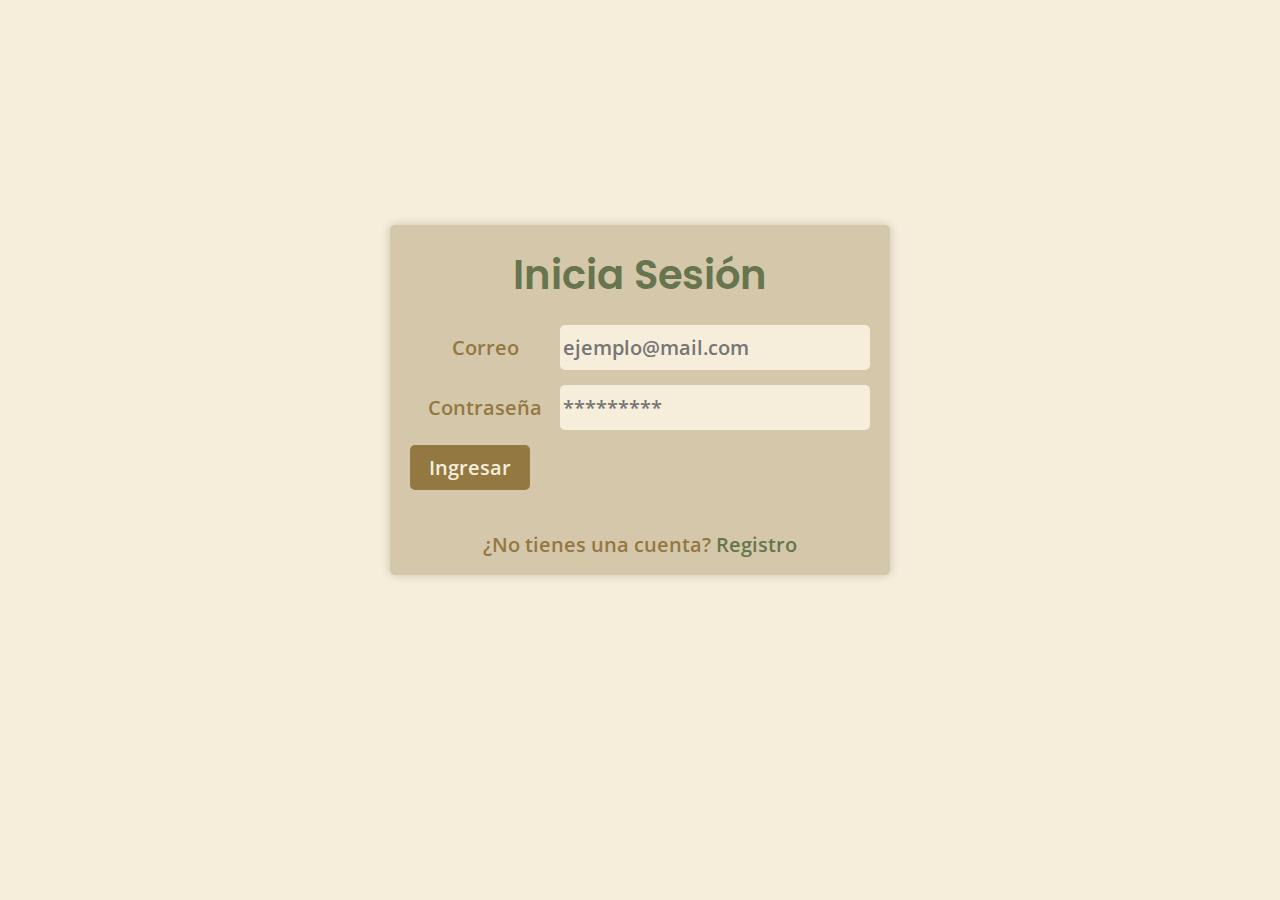
<file: index.html>
<!DOCTYPE html>
<html lang="es">
<head>
  <meta charset="UTF-8">
  <meta http-equiv="X-UA-Compatible" content="IE=edge">
  <meta name="viewport" content="width=device-width, initial-scale=1.0">
  <!-- FONTS -->
  <link rel="preconnect" href="https://fonts.googleapis.com">
<link rel="preconnect" href="https://fonts.gstatic.com" crossorigin>
<link href="https://fonts.googleapis.com/css2?family=Open+Sans:wght@300;400;500;600;700&family=Poppins:wght@200;300;400;500;600;700&display=swap" rel="stylesheet">
  <!-- ICONS -->
  <link href='https://unpkg.com/boxicons@2.1.4/css/boxicons.min.css' rel='stylesheet'>
  <!-- JS -->
  <script src="assets/js/main.js" type="module" defer></script>
  <!-- CSS -->
  <link rel="stylesheet" href="assets/css/styles.css">
  <!-- LOGO -->
  <link rel="shortcut icon" href="assets/img/paleta de color y logo-06.png" type="image/x-icon">
  <title>Maxi Shop</title>
</head>
<body>

  <!-- loader -->
  <div class="loader">
    <picture class="container__loader logo--loader">
      <img src="assets/img/paleta de color y logo-06.png">
    </picture>
  </div>

  <!-- Carrusel -->
  <div class="carrusel"></div>

  <!-- HEADER Menu of the page -->
  <header class="header">    
    <nav class="nav header__menu container ">
      <a href="./"><img class="logo header__logo" src="assets/img/paleta de color y logo-07.png" alt="Logo de la pagina"></a>
      <div class="header__list__menu ">
        <button type="button" class="nav__btn btn--close">
          <i class='bx bx-x'></i>
        </button>
        <ul class="list__menu">
          <li class="list__item">
            <a href="#" class="home list--menu"> Inicio</a>
          </li>        
          <li class="list__item">
            <a href="assets/html/micuenta.html" class="login__user list--menu"> Mi Usuario</a>
          </li>          
          <li class="list__item">
            <a href="#" class="discount list--menu"> Descuentos</a>
          </li> 
        </ul>
      </div>

      <div class="container__icons">
          <div class="search__bar ">
            <input type="text" placeholder=" Buscar" name="search" class="search--bar">
            <button type="button" class="search">
              <i class='bx bx-search-alt'></i>
            </button>
          </div>
          <button type="button" class="button__menu btn--search">
            <i class='bx bx-search-alt'></i>
          </button>
          <button type="button" class="button__menu btn--menu">
            <i class='bx bx-grid-alt'></i>
          </button>
          <button type="button" class="button__menu btn--bag">
            <i class='bx bx-shopping-bag'></i>
            <span class="notify"></span>
          </button>  
          <button type="button" class="switch">
            <span><i class='bx bxs-moon'></i></span>
            <span><i class='bx bxs-sun'></i></span>
          </button>
      </div>
    </nav>
  </header>

  <!-- Modal´s of the page -->

<dialog class="modal__stock modal__container">
  <button type="button" class="btn__modal__close">
    <i class='bx bx-x'></i>
  </button>
  <h2 class="title__modal"></h2>
  <p class="text__modal">No hay Stock Disponible</p>
  <button type="button" class="btn__modal">Aceptar</button>
</dialog>

<dialog class="modal__cart__empty modal__container">
  <button type="button" class="btn__modal__close btn--modal--card">
    <i class='bx bx-x'></i>
  </button>
  <h2 class="title__modal"></h2>
  <p class="text__modal">No hay Artículos en el carrito</p>
  <button type="button" class="btn__modal btn--modal--card--accept">Aceptar</button>
</dialog>

<dialog class="modal__checkout modal__container">
  <button type="button" class="btn__modal__close btn--modal--checkout">
    <i class='bx bx-x'></i>
  </button>
  <h2 class="title__modal"></h2>
  <p class="text__modal">Gracias por su compra</p>
  <button type="button" class="btn__modal btn--modal--checkout--accept">Aceptar</button>
</dialog>

<dialog class="modal__description modal__container">
  <button type="button" class="btn__modal__close btn__description">
    <i class='bx bx-x'></i>
  <div class="description__container"></div>  
</dialog>




  <!-- MAIN Products of the page -->
  <main class="main">
    <section class="products section">
      <h1 class="products__title section--title">Productos</h1>
      <div class="products__container container"></div>
    </section>
  </main>
  
  <!-- CART -->
  <div class="cart">
    <div class="cart__container">
      <div class="cart__header">
        <h3 class="cart__title">Carrito de Compras</h3>
        <button type="button" class="cart__btn btn--close">
          <i class='bx bx-x'></i>
        </button>
      </div>
      <div class="cart__body"></div>
      <div class="cart__footer">
        <div class="cart__count">
          <span class="cart__count--text">Articulos</span>
          <span class="cart__count--item">0</span>
        </div>
        <div class="cart__total">
          <span class="cart__count--text">Total $</span>
          <span class="cart__total--item">$0</span>
        </div>
        <button type="button" class="cart__btn--buy">
          Comprar
        </button>
      </div>
    </div>
  </div>

  <!-- FOOTER of the page -->
  <footer class="footer section">
    <div class="footer__container container">
      <div class="footer__top">
        <div class="footer__left">
          <h3 class="footer__title">Sobre Mi</h3>
          <p class="footer__text">Mi nombre es Steven Contreras, tengo 27 años, en este proyecto se puede observar mi dedicación y esfuerzo en mejorar mi codigo día a día </p>
        </div>
        <div class="footer__rigth">
          <h3 class="footer__title">Redes Sociales</h3>
          <ul class="footer__social">
            <li class="footer__item">
              <a href="" class="footer__link">
                <i class='bx bxl-github' style='color:#ffffff' ></i>
              </a>
            </li>
            <li class="footer__item">
              <a href="" class="footer__link">
                <i class='bx bxl-linkedin' style='color:#ffffff' ></i>
              </a>
            </li>
          </ul>
        </div>
      </div>
      <div class="footer__bottom">
        <p class="footer__bottom__text footer--text"><i class='bx bx-copyright'></i>Copyright By Steven Contreras. Todos los derechos reservados</p>
      </div>
    </div>
  </footer>
</body>
</html>
</file>
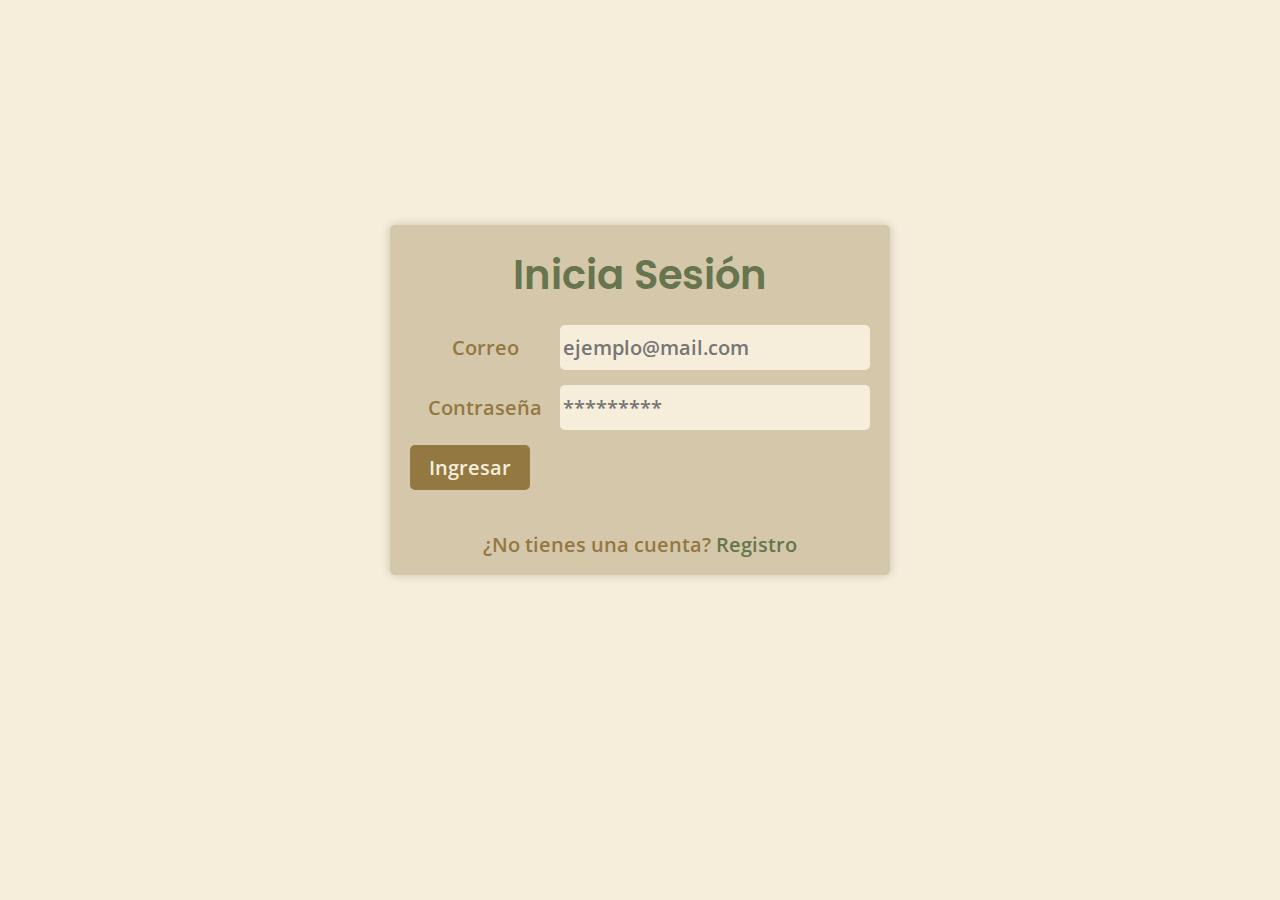
<file: assets/html/login.html>
<!DOCTYPE html>
<html lang="en">
<head>
  <meta charset="UTF-8">
  <meta http-equiv="X-UA-Compatible" content="IE=edge">
  <meta name="viewport" content="width=device-width, initial-scale=1.0">
  <!-- FONTS -->
  <link rel="preconnect" href="https://fonts.googleapis.com">
  <link rel="preconnect" href="https://fonts.gstatic.com" crossorigin>
  <link href="https://fonts.googleapis.com/css2?family=Open+Sans:wght@300;400;500;600;700&family=Poppins:wght@200;300;400;500;600;700&display=swap" rel="stylesheet">
  <!-- ICONS -->
  <link href='https://unpkg.com/boxicons@2.1.4/css/boxicons.min.css' rel='stylesheet'>
  <!-- CSS -->
  <link rel="stylesheet" href="/assets/css/styles.css">
  <!-- JS -->
  <script src="/assets/js/helpers/login.js" defer type="module"></script>
  <!-- LOGO -->
  <link rel="shortcut icon" href="/Talleres/E-commerce-proyecto-1/assets/img/paleta de color y logo-06.png" type="image/x-icon">
  <title>Iniciar Sesión</title>
</head>
<body>

  <section class="container__login container__info">
    <h1 class="title__log--reg">Inicia Sesión</h1>
    <form id="login__form">
      <label class="text__login text__info">Correo</label>
      <input type="email" placeholder="ejemplo@mail.com" id="email" class="input" required autofocus>
      <label class="text__login text__info">Contraseña</label>
      <input type="password" placeholder="*********" id="password" class="input" required>
      <input type="submit" value="Ingresar" class="btn__login btn__submit">
    </form>
    <p class="text__login text__info p__login">¿No tienes una cuenta? <a class="link__log--reg" href="register.html">Registro</a></p>
  </section>

  <!-- MODALS -->

  <dialog class="modal__login__error modal__container">
    <button type="button" class="btn__modal__close btn__modal__login__error">
      <i class='bx bx-x'></i>
    </button>
    <p class="text__modal">Usuario y/o Contraseña Incorrecto</p>
    <button type="button" class="btn__modal btn__modal__login__error__accept">Aceptar</button>
  </dialog>

  <dialog class="modal__login modal__container">
    <button type="button" class="btn__modal__close btn__modal__login">
      <i class='bx bx-x'></i>
    </button>
    <p class="text__modal">Bienvenido a Maxi Shop</p>
    <button type="button" class="btn__modal btn__modal__login__accept">Aceptar</button>
  </dialog>

</body>
</html>
</file>
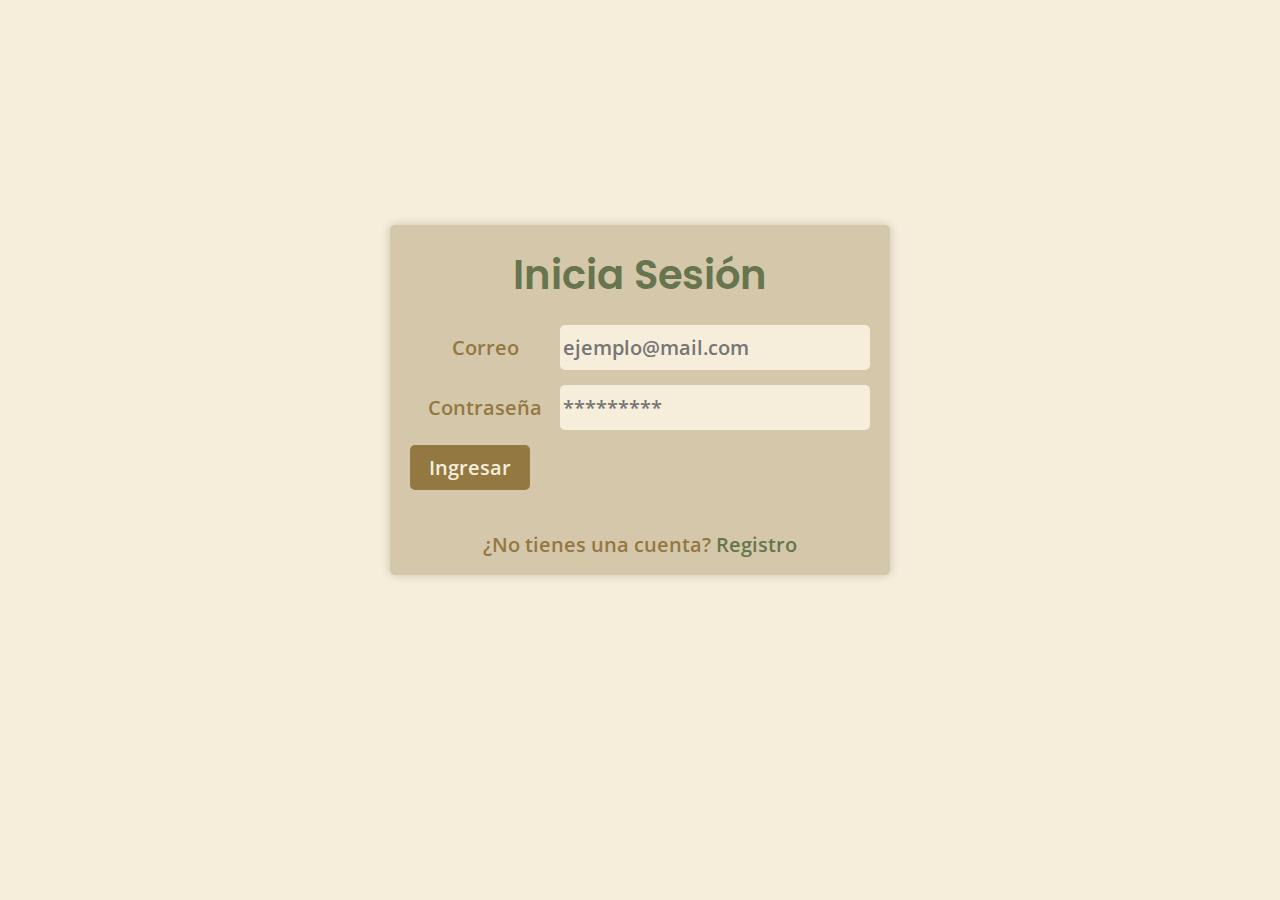
<file: assets/html/micuenta.html>
<!DOCTYPE html>
<html lang="en">
<head>
  <meta charset="UTF-8">
  <meta http-equiv="X-UA-Compatible" content="IE=edge">
  <meta name="viewport" content="width=device-width, initial-scale=1.0">
  <!-- FONTS -->
  <link rel="preconnect" href="https://fonts.googleapis.com">
  <link rel="preconnect" href="https://fonts.gstatic.com" crossorigin>
  <link href="https://fonts.googleapis.com/css2?family=Open+Sans:wght@300;400;500;600;700&family=Poppins:wght@200;300;400;500;600;700&display=swap" rel="stylesheet">
  <!-- ICONS -->
  <link href='https://unpkg.com/boxicons@2.1.4/css/boxicons.min.css' rel='stylesheet'>
  <!-- CSS -->
  <link rel="stylesheet" href="/assets/css/styles.css">
  <!-- JS -->
  <script src="/assets/js/helpers/logout.js" defer type="module"></script>
  <!-- LOGO -->
  <link rel="shortcut icon" href="/Talleres/E-commerce-proyecto-1/assets/img/paleta de color y logo-06.png" type="image/x-icon">
  <title>Mi cuenta</title>
</head>
<body>
  <!-- MAIN -->

  <div class="container__user">
    <div class="container__info__user">
     <p class="user__info">Usuario</p>
     <span class="user__data">Usuario DATA</span>
     <p class="user__info">Contraseña</p>
     <span class="user__data">Contraseña DATA</span>
     <p class="user__info">Correo</p>
     <span class="user__data">Correo DATA</span>
    </div>
    <div class="btn__user">
      <button type="button" id="logout" class="logout index link__log--reg">Cerrar Sesión</button>
      <a class="index " href="/Talleres/E-commerce-proyecto-1/index.html">Volver</a>
    </div>
  </div>

  <!-- MODALS -->

  <dialog class="modal__logout modal__container">
    <button type="button" class="btn__modal__close btn__modal__logout">
      <i class='bx bx-x'></i>
    </button>
    <p class="text__modal">Hasta Luego</p>
    <button type="button" class="btn__modal btn__modal__logout__accept">Aceptar</button>
  </dialog>
  
  
</body>
</html>
</file>
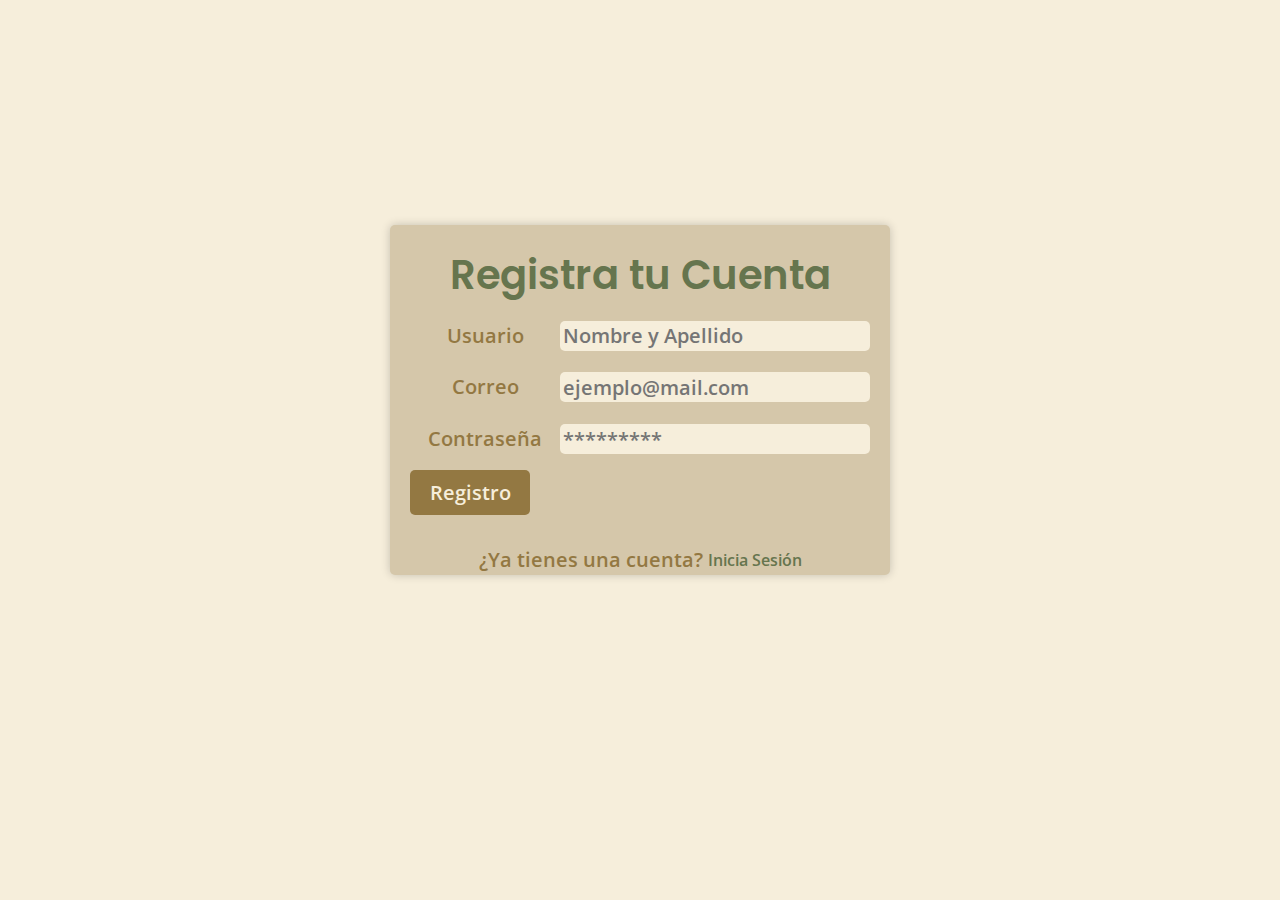
<file: assets/html/register.html>
<!DOCTYPE html>
<html lang="en">
<head>
  <meta charset="UTF-8">
  <meta http-equiv="X-UA-Compatible" content="IE=edge">
  <meta name="viewport" content="width=device-width, initial-scale=1.0">
  <!-- FONTS -->
  <link rel="preconnect" href="https://fonts.googleapis.com">
  <link rel="preconnect" href="https://fonts.gstatic.com" crossorigin>
  <link href="https://fonts.googleapis.com/css2?family=Open+Sans:wght@300;400;500;600;700&family=Poppins:wght@200;300;400;500;600;700&display=swap" rel="stylesheet">
  <!-- ICONS -->
  <link href='https://unpkg.com/boxicons@2.1.4/css/boxicons.min.css' rel='stylesheet'>
  <!-- CSS -->
  <link rel="stylesheet" href="/assets/css/styles.css">
  <!-- JS -->
  <script src="/assets/js/helpers/register.js" defer type="module"></script>
  <!-- LOGO -->
  <link rel="shortcut icon" href="/Talleres/E-commerce-proyecto-1/assets/img/paleta de color y logo-06.png" type="image/x-icon">
  <title>Registro</title>
</head>
<body>
  <section class="container__register container__info">
    <h1 class="title__log--reg">Registra tu Cuenta</h1>
    <form id="register__Form">
      <label class="text__info text__register">Usuario</label>
      <input class="input input__register" type="text" placeholder="Nombre y Apellido" id="name" required autofocus>
      <label class="text__info text__register">Correo</label>
      <input class="input input__register" type="email" placeholder="ejemplo@mail.com" id="email" required>
      <label class="text__info text__register">Contraseña</label>
      <input class="input input__register" type="password" placeholder="*********" id="password" required>
      <input type="submit" value="Registro" class="register btn__submit">
    </form>
    <p class="text__info text__register">¿Ya tienes una cuenta? <a class="link__log--reg link__register"  href="login.html">Inicia Sesión</a></p>
  </section>

  <!-- MODALS -->

  <dialog class="modal__register__error modal__container">
    <button type="button" class="btn__modal__close btn__modal__register__error">
      <i class='bx bx-x'></i>
    </button>
    <p class="text__modal">El usuario ya esta Registrado</p>
    <button type="button" class="btn__modal btn__modal__register__error__accept">Aceptar</button>
  </dialog>

  <dialog class="modal__register modal__container">
    <button type="button" class="btn__modal__close btn__modal__register">
      <i class='bx bx-x'></i>
    </button>
    <p class="text__modal">Registro Exitoso!!!</p>
    <button type="button" class="btn__modal btn__modal__register__accept">Aceptar</button>
  </dialog>

</body>
</html>
</file>
<file: assets/css/styles.css>
/* ======= VARIABLES CSS ======== */
:root {
  /* Header height */
  --header-height: 56px;

  /* Colors */
  --primary-color: #66754E;
  --body-color: #F6EEDB;
  --text-color: hsl(0, 0%, 20%);
  --title-color: #8E9B6D;
  --active-color: #66754e5c;
  --bg-color: #D5C7AA;
  --card-color: hsl(0, 0%, 90%);
  --menu--color: #937842;

  /* Font and typography */
  --body-font: 'Open Sans', sans-serif;
  --title-font: 'Poppins', sans-serif;
  --big-font: 2rem;
  --medium-font: 1.5rem;
  --normal-font: 1rem;
  --small-font: .8rem;
  --tiny-font: .75rem;

  /* Font weight */
  --font-tiny: 300;
  --font-normal: 400;
  --font-medium: 600;
  --font-bold: 700;

  /* Margins Bottom */
  --sp-0-5: .5rem;
  --sp-0-75: .75rem;
  --sp-1: 1rem;
  --sp-1-5: 1.5rem;
  --sp-2: 2rem;
  --sp-2-5: 2.5rem;
  --sp-3: 3rem;
  
  /* z-index */
  --z-fixed: 1;
  --z-modal: 2;
}

@media screen and (min-width: 992px) {
  :root {
    --big-font: 2.5rem;
    --medium-font: 2rem;
    --normal-font: 1.25rem;
    --small-font: 1rem;
    --tiny-font: .8rem;
  }
}

/* ======= BASE ======== */
html,
body {
  height: 100%;
}

html {
  font-size: 16px;
  line-height: 1.5;
  scroll-behavior: smooth;
  box-sizing: border-box;
}

*,
*::before,
*::after {
  box-sizing: inherit;
  padding: 0;
  margin: 0;
}

button,
input,
textarea {
  font-family: var(--body-font);
  font-size: var(--normal-font);
}

body {
  font-family: var(--body-font);
  font-size: var(--normal-font);
  font-weight: var(--font-normal);
  color: var(--text-color);
  background-color: var(--body-color);
}

h1,
h2,
h3,
h4 {
  font-family: var(--title-font);
  color: var(--title-color);
  font-weight: var(--font-medium);
}

ul,
ol {
  list-style: none;
}

a {
  text-decoration: none;
}

img {
  max-width: 100%;
  height: auto;
}

button {
  cursor: pointer;
  border: none;
  outline: none;
  background-color: transparent;
  user-select: none;
}

/* scroll bar */
::-webkit-scrollbar {
  width: .6rem;
  background: hsl(0, 0%, 74%);
}

::-webkit-scrollbar-thumb {
  background: hsl(0, 0%, 17%);
}

/* selection */
::selection {
  background-color: var(--primary-color);
  color: var(--bg-color);
}

/* ======= REUSABLE CSS CLASSES ======== */
.section {
  padding: var(--sp-2) 0 var(--sp-1);
}

.section--title,
.container {
  max-width: 1024px;
  margin: 0 1rem;
}


/* DARK MODE */
body.dark {
  background: #3b3a3a;
  transition: all .3s ease-in-out;
}

body.dark header {
  background: #252424;
}


body.dark main section article div{
  background: #bbbaba;
}

body.dark main section article :nth-child(2){
  background: #252424;
}

body.dark main section article :nth-child(2) span{
  color: var(--menu--color);
}

body.dark footer{
  background: #bbbaba;
}

body.dark div.cart div.cart__container {
  background: #252424;
}

body.dark div.cart div.cart__container div.cart__body div.cart__empty {
  color: #bbbaba;
}

body.dark div.cart div.cart__container div.cart__footer {
  background: #bbbaba;
}

body.dark div.cart div.cart__container div.cart__footer span {
  color: #111;
}

body.dark header nav div.header__list__menu {
  background: #252424;
}

/* LOADER */
.loader {
  position: fixed;
  top: 0;
  left: 0;
  width: 100%;
  height: 100%;
  background-color: var(--bg-color);
  z-index: var(--z-modal);
  display: flex;
  justify-content: center;
  align-items: center;
}

.container__loader img {
  width: 15rem;
  height: 15rem;
  animation: pulse 1.0s infinite ease-in-out;
}


@keyframes pulse {
  0% {
    transform: scale(0)
  } 
  100% {
    transform: scale(1.0);
    opacity: 0;
  }
}

.loader__hidden {
  opacity: 0;
  visibility: hidden;
  transition: all .5s ease-in-out;
}

/* HEADER */

.header {
  position: fixed;
  bottom: 0;
  left: 0;
  width: 100%;
  background-color: var(--bg-color);
  z-index: var(--z-fixed);
  box-shadow: 0 0 10px rgba(0, 0, 0, .2);
}

.nav {
  height: var(--header-height);
  display: flex;
  justify-content: space-between;
  align-items: center;
  padding: 10px;
}

.header__logo {
  display: flex;
  align-items: center;
}

.logo {
  height: var(--sp-3);
  width: var(--sp-3);
}

.container__icons { 
  display: flex;
  justify-content: space-around;
  align-items: center;
  width: 70%;
}

.button__menu {
  color: var(--menu--color);
  font-size: var(--medium-font);
  transition: all .3s ease-in-out;
}

.button__menu:hover {
  color: var(--primary-color);
  transform:translateY(-2px) ;
}

.list--menu {
  display: flex;
  align-items: center;
  justify-content: flex-start;
  padding: var(--sp-0-75) var(--sp-2);
  color: var(--menu--color);
  transition: all .3s ease-in-out;
  font-weight: var(--font-medium);
  
}

.list--menu:hover {
  color: var(--primary-color);
  font-weight: var(--font-medium);
  transform: translate(2px, -2px);
}

.switch {
  background: var(--primary-color);
  border-radius: 1000px;
  border: none;
  position: relative;
  cursor: pointer;
  display: flex;
  outline: none;
}

.switch span {
  width: 30px;
  height: 30px;
  line-height: 30px;
  display: block;
  background: none;
  color: var(--card-color);
}

.switch::after {
  content: "";
  display: block;
  width: 30px;
  height: 30px;
  position: absolute;
  background: var(--body-color);
  top: 0;
  left: unset;
  right: 0;
  border-radius: 100px;
  transition: all .3s ease-in-out;
  box-shadow: 0px 0px 2px 2px rgba(0, 0, 0, .2);
}

.switch__active {
  background-color: var(--active-color);
}

.switch__active span {
  color:  var(--primary-color);
}

.switch__active::after {
  right: unset;
  left: 0;
}

.search--bar{
  width: 100%;
  height: 25px;
  border-right: none;
  border: 1px solid var(--title-color);
  border-top-left-radius: 5px;
  border-bottom-left-radius: 5px;
  outline: none;
  box-shadow: 0 0 10px rgba(0, 0, 0, .2);
}

.search {
  position: relative;
  border: 1px solid var(--title-color);
  border-top-right-radius: 5px;
  border-bottom-right-radius: 5px;
  background-color: var(--bg-color);
  color: var(--text-color);
  width: 25px;
  height: 25px;
  display: flex;
  align-items: center;
  justify-content: center;
  box-shadow: 0 0 10px rgba(0, 0, 0, .2);
  transition: color .3s ease-in-out;
  
}

.search:hover {
  color: var(--primary-color);
}

.filter {
  display: none;
}

.header__list__menu .btn--close {
  position: absolute;
  top: var(--sp-0-75);
  right: var(--sp-0-75);
  color: var(--primary-color);
  font-size: var(--medium-font);
  width: var(--sp-2);
  height: var(--sp-2);
  z-index: var(--z-fixed);  
  justify-content: center;
  align-items: center;
}

.btn--bag {
  position: relative;
}

.notify {
  position: absolute;
  top: -5px;
  right: -10px;
  width: 20px;
  height: 20px;
  font-size: var(--small-font);
  background-color: var(--primary-color);
  border-radius: 50%;
  color: var(--bg-color);
  font-weight: var(--font-medium);
  display: flex;
  align-items: center;
  justify-content: center;
  opacity: 0;
  visibility: hidden;
  transition: opacity .3s ease-in-out,
              visibility .3s ease-in-out;
}


/* MAIN */
/*products*/

.products__container {
  display: grid;
  grid-template-columns: repeat(auto-fit, minmax(250px, 1fr));
  gap: var(--sp-2);
}

.products__title {
  margin-bottom: var(--sp-2);
}

.product {
  overflow: hidden;
}

.product__image {
  padding: var(--sp-1);
  background-color: var(--card-color);
  border-top-right-radius: 5px;
  border-top-left-radius: 5px;
}

.product__image img {
  transition: transform .3s ease-in-out;
}

.product:hover img{
  transform: translateY(-10px);
}

.product__content {
  position: relative;
  display: grid;
  grid-template-columns: repeat(3, 1fr);
  align-items: center;
  background-color: var(--bg-color);
  padding: var(--sp-1-5);
  min-height: 109px;
  border-bottom-left-radius: 5px;
  border-bottom-right-radius: 5px;
}

.product__btn {
  position: absolute;
  top: 0;
  right: var(--sp-1-5);
  width: 50px;
  height: 50px;
  background-color: var(--bg-color);
  box-shadow: 0 0 10px rgba(0, 0, 0, 0.1);
  border-radius: 50%;
  transform: translateY(-50%);
  display: flex;
  justify-content: center;
  align-items: center;
  font-size: 1.25rem;
  transition: background-color .3s ease-in-out,
              color .3s ease-in-out;
}

.product__btn:hover {
  background-color: var(--primary-color);
  color: var(--bg-color);
}

.product__price {
  grid-column: span 1;
}

.product__stock {
  grid-column: span 2;
  justify-self: flex-end;
}

.product__title {
  grid-column: span 3;
  font-size: var(--normal-font);
}

.btn__modal__description {
  grid-column: span 3;
  color: var(--menu--color);
  font-weight: var(--font-medium);
  background-color: var(--body-color);
  border-radius: 5px;
  margin: 10px;
  padding: 3px;
  box-shadow: 0 0 10px rgba(0, 0, 0, 0.1);
  transition: all .3s ease-in-out;
}

.btn__modal__description:hover {
  color: var(--body-color);
  background-color: var(--primary-color);
}

/* FOOTER */

.footer {
  background-color: var(--card-color);
}

.footer__container,
.footer__top {
  display: grid;
  row-gap: var(--sp-1-5);
}

.footer__title {
  margin-bottom: var(--sp-0-75);
}

.footer__social {
  display: flex;
  align-items: center;
  gap: var(--sp-1-5);
}

.footer__link {
  display: flex;
  justify-content: center;
  align-items: center;
  width: var(--sp-2-5);
  height: var(--sp-2-5);
  color: var(--bg-color);
  background-color: var(--title-color);
  border-radius: 50%;
  font-size: var(--sp-1-5);
  transition: background-color .3s ease-in-out;
}

.footer__link:hover {
  background-color: var(--primary-color);
}

.footer__bottom {
  display: grid;
  grid-template-columns: 1.5rem 1fr;
  text-align: center;
  margin-bottom: var(--header-height);
  position: relative;
}

.footer__bottom {
  display: grid;
  grid-template-columns: 1fr;
}

.bx-copyright {
  color: var(--title-color);
}

/* CART */

.cart {
  position: fixed;
  bottom: var(--header-height);
  right: -100%;
  max-width: 375px;
  width: 100%;
  height: calc(100vh - var(--header-height));
  background-color: var(--bg-color);
  z-index: var(--z-fixed);
  transition: right .5s ease-in-out;
}

.cart__container {
  display: grid;
  grid-template-columns: 1fr;
  grid-template-rows: 10% 70% 20%;
  height: 100%;
}

.cart__header {
  display: grid;
  grid-template-columns: 2fr 2fr .5fr;
  align-items: center;
  width: 100%;
  padding: var(--sp-1-5) 0 0 var(--sp-1);
}

.cart__title {
  grid-column: span 2;
  color: var(--primary-color);
}

.cart__btn.btn--close {
  font-size: var(--medium-font);
  display: flex;
  justify-content: center;
  align-items: center;
  width: var(--sp-2);
  height: var(--sp-2); 
  position: absolute;
  top: var(--sp-1);
  right: var(--sp-1);
  color: var(--primary-color);
}

.cart__body {
  padding:  var(--sp-1);
  overflow-y: auto;
}

.cart__empty {
  display: flex;
  align-items: center;
  gap: var(--sp-0-5);
  font-size: var(--normal-font);
}

.article {
  display: grid;
  grid-template-columns: 80px 1fr;
  grid-template-rows: 1fr;
  column-gap: var(--sp-1);
  margin-bottom: var(--sp-1);
  background-color: var(--card-color);
  border-radius: 3px;
  box-shadow: 0 0 10px rgba(0, 0, 0, 0.1);
}

.article__image {
  position: relative;
  width: 80px;
  height: 80px;
  overflow: hidden;
  border: 1px solid var(--card-color);
  align-self: center;
}

.article__image img {
  width: 100%;
  height: 100%;
  object-fit: cover;
  object-position: center;
}

.article__content {
  display: grid;
  align-items: center;
  grid-template-columns: repeat(4, 1fr);
  grid-template-rows: 1fr 30px;
}

.article__title {
  grid-column: span 4;
  color: var(--text-color);
}

.article__quantity {
  grid-column: span 2;
  display: flex;
  align-items: center;
  justify-self: center;
  gap: var(--sp-1);
}

.remove-from-cart {
  font-size: 1.25rem;
  display: flex;
  align-items: center;
  justify-self: flex-end;
  margin-right: 5px;
}

.btn--cart__icon {
  color: var(--menu--color);
  transition: color .3s ease-in-out;
}

.btn--cart__icon:hover {
  color: var(--primary-color);

}

.cart__footer {
  display: grid;
  grid-template-columns: repeat(4, 1fr);
  grid-template-rows: repeat(2, 1fr);
  align-items: center;
  background-color: var(--card-color);
  padding: var(--sp-1);
  row-gap: var(--sp-1);
}

.cart__count {
  grid-column: span 2;
  font-size: var(--small-font);
}

.cart__total {
  grid-column: span 2;
  justify-self: end;
}

.cart__btn--buy {
  grid-column: span 4;
  background-color: var(--title-color);
  color: var(--bg-color);
  padding: var(--sp-0-75);
}

/* Modals */

.modal__container{
  margin: 0 auto;
  top: 30vh;
  height: 200px;
  width: 400px;
  border: none;
  border-radius: 5px;
  background-color: var(--bg-color);
}

.modal__container::backdrop {
  background-color: #66754e76;
}

.btn__modal__close{
  display: flex;
  align-items: center;
  justify-content: center;
  position: absolute;
  width: 30px;
  height: 30px;
  right: 0;
  margin: 10px;
  font-size: var(--medium-font);
  color: var(--menu--color);
  transition: all .3s ease-in-out;
}

.btn__modal {
  border: 1px solid;
  display: flex;
  justify-content: center;
  align-items: center;
  position: absolute;
  bottom: 0;
  right: 0;
  width: 125px;
  height: 45px;
  margin: 10px;
  border-radius: 5px;  
  color: var(--menu--color);
  box-shadow: 0 0 10px rgba(0, 0, 0, .1);
  font-weight: var(--font-bold);
  transition: all .3s ease-in-out;
}

.btn__modal:hover {
  background-color: var(--primary-color);
  color: var(--body-color);
}

.btn__modal__close:hover {
  color: var(--primary-color);
}

.text__modal{
  display: flex;
  align-items: center;
  justify-content: center;
  height: 50px;
  width: 380px;
  position: absolute;
  bottom: 75px;
  left: 0;
  margin: 10px 10px 5px 10px;
  color: var(--primary-color);
  font-weight: var(--font-bold);
}
/* LOGIN / REGISTER / LOGOUT */

.container__info{
  position: fixed;
  top: 25vh;
  width: 300px;
  height: 300px;
  position: relative;
  margin: 0 auto;
  padding: 20px;
  box-shadow: 0 0 10px rgba(0, 0, 0, .2);
  background-color: var(--bg-color);
  border-radius: 5px;
}

#login__form {
  display: grid;
  grid-template-columns: 100px 1fr;
  grid-template-rows: repeat(3, 1fr);
  margin: 20px 0 40px 0;
  gap: 15px 0;
  
}
.container__register {
  height: 350px;
}

.input__register{
  height: 30px;
  align-self: center;
  
}

.link__register {
  font-size: var(--small-font);
  margin-left: 5px;
  
}

.register {
  height: 40px;
}

#register__Form {
  display: grid;
  grid-template-columns: 100px 1fr;
  grid-template-rows: repeat(4, 1fr);
  margin: 10px 0 30px 0;
  gap: 10px 0;

}

.input {
  width: 100%;
  padding: 2.5px;
  background-color: var(--body-color);
  color: var(--menu--color);
  font-weight: var(--font-medium);
  border-radius: 5px;
  border: none;
  outline: none;
}

.text__info {
  display: flex;
  align-items: center;
  justify-content: center;
  color: var(--menu--color);
  font-weight: var(--font-medium);
}

.btn__submit{
  width: 100px;
  border-radius: 5px;
  background-color: var(--menu--color);
  color: var(--body-color);
  font-weight: var(--font-medium);
  transition: all .3s ease-in-out;
  padding: 5px;
  border: none;
}

.btn__submit:hover {
  background-color: var(--primary-color);
  color: var(--body-color);
  font-weight: var(--font-medium);
}

.title__log--reg {
  display: flex;
  align-items: center;
  justify-content: center;
  color: var(--primary-color);
}

.p__login {
  display: flex;
  justify-content: center;
  align-items: center;
  gap: 5px;
}

.link__log--reg{
  color: var(--primary-color);
  font-weight: var(--font-medium);
}

.container__user {
  position: relative;
  top: 25vh;
  width: 300px;
  height: 320px;
  margin: 0 auto;
  padding: 20px;
  box-shadow: 0 0 10px rgba(0, 0, 0, .2);
  background-color: var(--bg-color);
  border-radius: 5px;
}

.container__info__user {
  display: flex;
  flex-direction: column;
  align-items: center;
  justify-content: center;
  height: 230px;
}

.user__data {
  background-color: var(--body-color);
  height: 100%;
  width: 100%;
  display: flex;
  align-items: center;
  justify-content: left;
  padding-left: 10px;
  border-radius: 5px;
  color: var(--menu--color);
}

.user__info {
  height: 100%;
  width: 100%;
  display: flex;
  align-items: center;
  justify-content: end;
  padding-right: 10px;
  color: var(--primary-color);
  font-weight: var(--font-bold);
}

.btn__user {
  display: flex;
  align-items: center;
  justify-content: space-between;
  margin-top: 14px;
}

.index {
  color: var(--primary-color);
  font-weight: var(--font-bold);
  background-color: var(--body-color);
  padding: 7px;
  border-radius: 5px;
  box-shadow: 0 0 10px rgba(0, 0, 0, .2);
  transition: all .3s ease-in-out;
}

.index:hover {
  color: var(--body-color);
  background-color: var(--primary-color);
}

/* BREAKPOINTS */

@media (max-width: 768px) {
  .header__list__menu {
    position: fixed;
    bottom: -100%;
    left: 0;
    width: 100%;
    height: calc(max-content - var(--header-height));
    padding: var(--sp-3) 0 var(--sp-2);
    background-color: var(--bg-color);
    z-index: var(--z-fixed);
    transition: bottom .5s ease-in-out;
  }

  .search__bar {
    position: fixed;
    bottom: calc(var(--header-height) + 10px) ;
    left: -100%;
    display: grid;
    grid-template-columns: 1fr 25px;
    width: 50vw;
    z-index: var(--z-fixed);
    transition: left .5s ease-in-out;    
  }

  .text__modal { 
    width: 317px;
  }
    
}

@media (min-width: 768px) {

  :root {
    --header-height: 150px
  }

  .header {
    top: 0;
    bottom: unset;
    justify-content: center;
  }

  .header__menu {
    position: relative;
  }

  .header__list__menu { 
    position: absolute;
    width: 60%;
    display: flex;
    justify-content: center;
    align-items: center;
    bottom: 10px;
    left: 190px;
  }

  .list__menu {
    font-weight: var(--font-medium);
    display: flex;
  }

  .list--menu {
    color: var(--menu--color);
  }

  .btn--close,
  .btn--menu,
  .btn--search {
    display: none;
  }

  .main {
    padding: var(--header-height);
  }

  .products__title {
    font-size: var(--medium-font);
    padding-bottom: var(--sp-2);
  }

  .cart {
    top: var(--header-height);
  }

  .search__bar {
    display: flex;
    width: 50vw;
    justify-content: center;
    position: relative;
    right: 120px;
    bottom: 20px;
  }

  .header__logo {
    width: 140px;
    height: 140px;
  }

  .btn--bag {
    position: relative;
    right: 55px;
    bottom: 20px;
    font-size: var(--big-font);
    color: var(--menu--color);
  }

  .switch {
    position: relative;
    bottom: 20px;
  }

  .search--bar {
    height: 35px;
  }

  .search {
    height: 35px;
    width: 35px;
  }

  .section--title,
  .container {
    margin: 0 auto;
  }

  .container__info{
    position: fixed;
    top: 25vh;
    width: 500px;
    height: 350px;
    position: relative;
    padding: 20px;
    gap: 20px;   
  }
  
  #login__form {
    grid-template-columns: 150px 1fr;
  }

  .btn__submit{
    width: 120px;
    height: 45px;
    display: flex;
    align-items: center;
    justify-content: center;
  }

  #register__Form {
    height: 200px;
    grid-template-columns: 150px 1fr;
  }

  .container__user {
    width: 400px;
    height: 350px;
  }

  .btn__user {
    margin-top: 27px;
  }
}


/* SHOW's */
.show__notify {
  opacity: 1;
  visibility: visible;
}

.show--menu {
  bottom: var(--header-height);
}

.show--cart {
  right: 0;
}

.show--search {
  left: 25vw;
}
</file>
